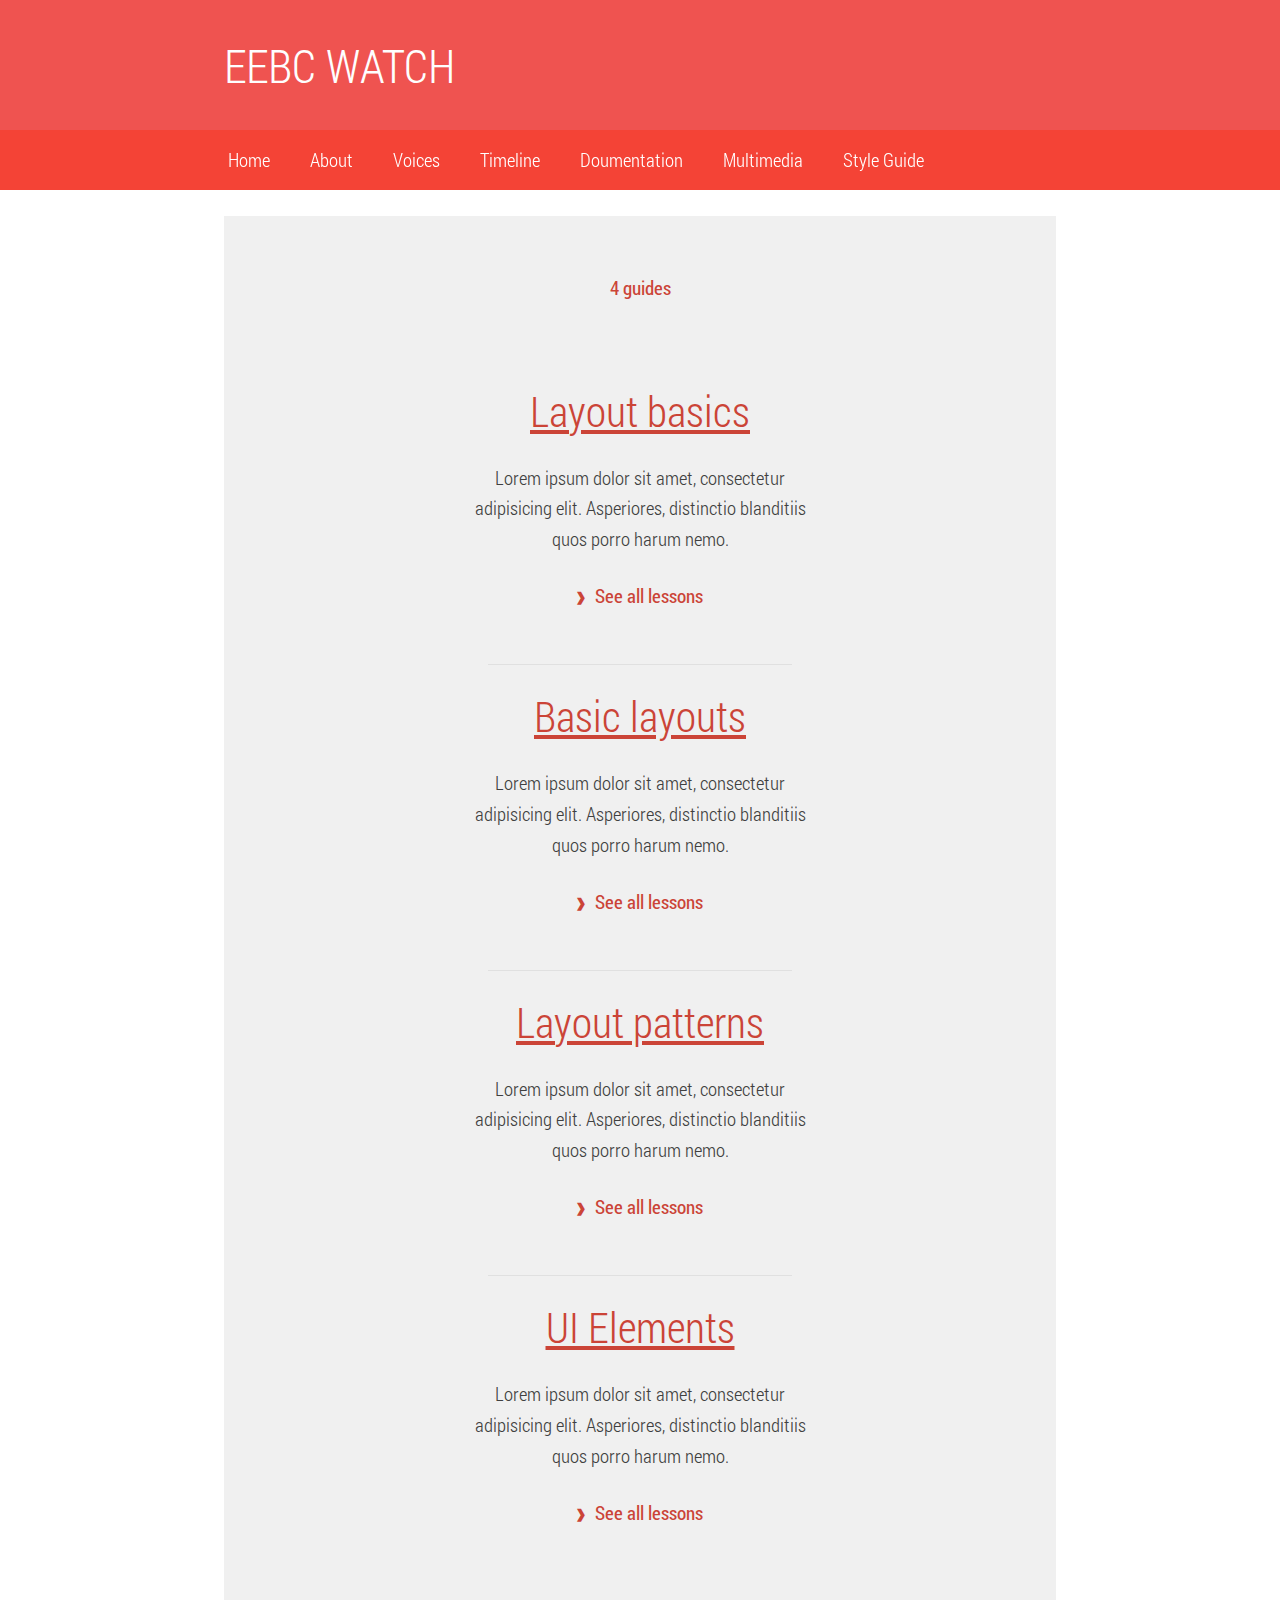
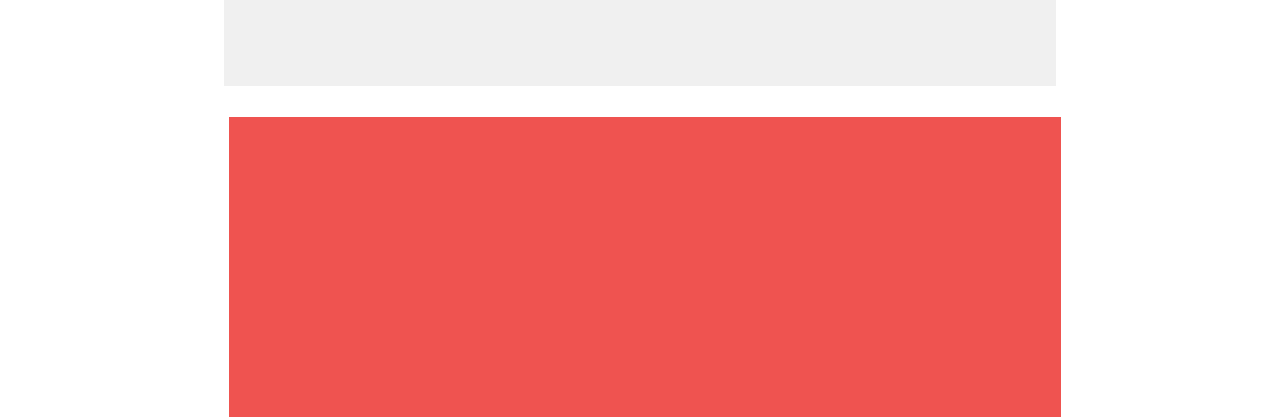
<file: about.html>
<!doctype html>
<html lang="">
  <head>
    <meta charset="utf-8">
    <meta http-equiv="X-UA-Compatible" content="IE=edge">
    <meta name="description" content="A front-end template that helps you build fast, modern mobile web apps.">
    <meta name="viewport" content="width=device-width, initial-scale=1">
    <title>Web Starter Kit</title>

    <!-- Web Application Manifest -->
    <link rel="manifest" href="manifest.json">

    <!-- Add to homescreen for Chrome on Android -->
    <meta name="mobile-web-app-capable" content="yes">
    <meta name="application-name" content="Web Starter Kit">
    <link rel="icon" sizes="192x192" href="images/touch/chrome-touch-icon-192x192.png">

    <!-- Add to homescreen for Safari on iOS -->
    <meta name="apple-mobile-web-app-capable" content="yes">
    <meta name="apple-mobile-web-app-status-bar-style" content="black">
    <meta name="apple-mobile-web-app-title" content="Web Starter Kit">
    <link rel="apple-touch-icon" href="images/touch/apple-touch-icon.png">

    <!-- Tile icon for Win8 (144x144 + tile color) -->
    <meta name="msapplication-TileImage" content="images/touch/ms-touch-icon-144x144-precomposed.png">
    <meta name="msapplication-TileColor" content="#3372DF">

    <meta name="theme-color" content="#3372DF">

    <!-- SEO: If your mobile URL is different from the desktop URL, add a canonical link to the desktop page https://developers.google.com/webmasters/smartphone-sites/feature-phones -->
    <!--
    <link rel="canonical" href="http://www.example.com/">
    -->

    <!-- Page styles -->
    <link rel="stylesheet" href="styles/main.css">
    <link rel="stylesheet" href="styles/slick.css">
  </head>
  <body>
    <header class="app-bar promote-layer">
      <div class="app-bar-container">
        <button class="menu"><img src="images/hamburger.svg" alt="Menu"></button>
        <h1 class="logo" <strong>EEBC WATCH</strong></h1>
        <section class="app-bar-actions">
        <!-- Put App Bar Buttons Here -->
        <!-- e.g <button><i class="icon icon-star"></i></button> -->
        </section>
      </div>
    </header>

    <nav class="navdrawer-container promote-layer">
      <h4>Navigation</h4>
      <ul>
        <li><a href="#hello">Home</a></li>
        <li><a href="#get-started">About</a></li>
		<li><a href="#get-started">Voices</a></li>
	    <li><a href="#get-started">Timeline</a></li>
	    <li><a href="#get-started">Doumentation</a></li>
	    <li><a href="#get-started">Multimedia</a></li>
        <li><a href="styleguide.html">Style Guide</a></li>
      </ul>
    </nav>

    <main>
<br>
		
		
		<section class="styleguide__articles-section">
    <div class="articles-section">
        <div class="container">
            <p class="articles-count">4 guides</p>
            <ol class="articles-list">
                <li class="articles-list__item">
                    <h3 class="xlarge"><a href="#ignore-click">Layout basics</a></h3>
                    <p class="g-wide--push-1 g-wide--pull-1">Lorem ipsum dolor sit amet, consectetur adipisicing elit. Asperiores, distinctio blanditiis quos porro harum nemo.</p>
                    <a href="#ignore-click" class="cta--primary">See all lessons</a>
                </li>
                <li class="articles-list__item">
                    <h3 class="xlarge"><a href="#ignore-click">Basic layouts</a></h3>
                    <p class="g-wide--push-1 g-wide--pull-1">Lorem ipsum dolor sit amet, consectetur adipisicing elit. Asperiores, distinctio blanditiis quos porro harum nemo.</p>
                    <a href="#ignore-click" class="cta--primary">See all lessons</a>
                </li>
                <li class="articles-list__item">
                    <h3 class="xlarge"><a href="#ignore-click">Layout patterns</a></h3>
                    <p class="g-wide--push-1 g-wide--pull-1">Lorem ipsum dolor sit amet, consectetur adipisicing elit. Asperiores, distinctio blanditiis quos porro harum nemo.</p>
                    <a href="#ignore-click" class="cta--primary">See all lessons</a>
                </li>
                <li class="articles-list__item">
                    <h3 class="xlarge"><a href="#ignore-click">UI Elements</a></h3>
                    <p class="g-wide--push-1 g-wide--pull-1">Lorem ipsum dolor sit amet, consectetur adipisicing elit. Asperiores, distinctio blanditiis quos porro harum nemo.</p>
                    <a href="#ignore-click" class="cta--primary">See all lessons</a>
                </li>
            </ol>
        </div>
    </div>
</section>
		<br>
		

		<div class="g-medium--full g-wide--full customsection"></div>
    
    </main>

    <!-- build:js(app/) ../../scripts/main.min.js -->

    <script src="scripts/main.js"></script>
    <script src="scripts/jquery.js"></script>
    <script src="scripts/slick.js"></script>
    <script src="scripts/text.js"></script>

    <!-- endbuild -->

    <!-- Google Analytics: change UA-XXXXX-X to be your site's ID -->
    <script>
      (function(i,s,o,g,r,a,m){i['GoogleAnalyticsObject']=r;i[r]=i[r]||function(){
      (i[r].q=i[r].q||[]).push(arguments)},i[r].l=1*new Date();a=s.createElement(o),
      m=s.getElementsByTagName(o)[0];a.async=1;a.src=g;m.parentNode.insertBefore(a,m)
      })(window,document,'script','//www.google-analytics.com/analytics.js','ga');
      ga('create', 'UA-XXXXX-X', 'auto');
      ga('send', 'pageview');
    </script>
    <!-- Built with love using Web Starter Kit -->
  </body>
</html>
</file>
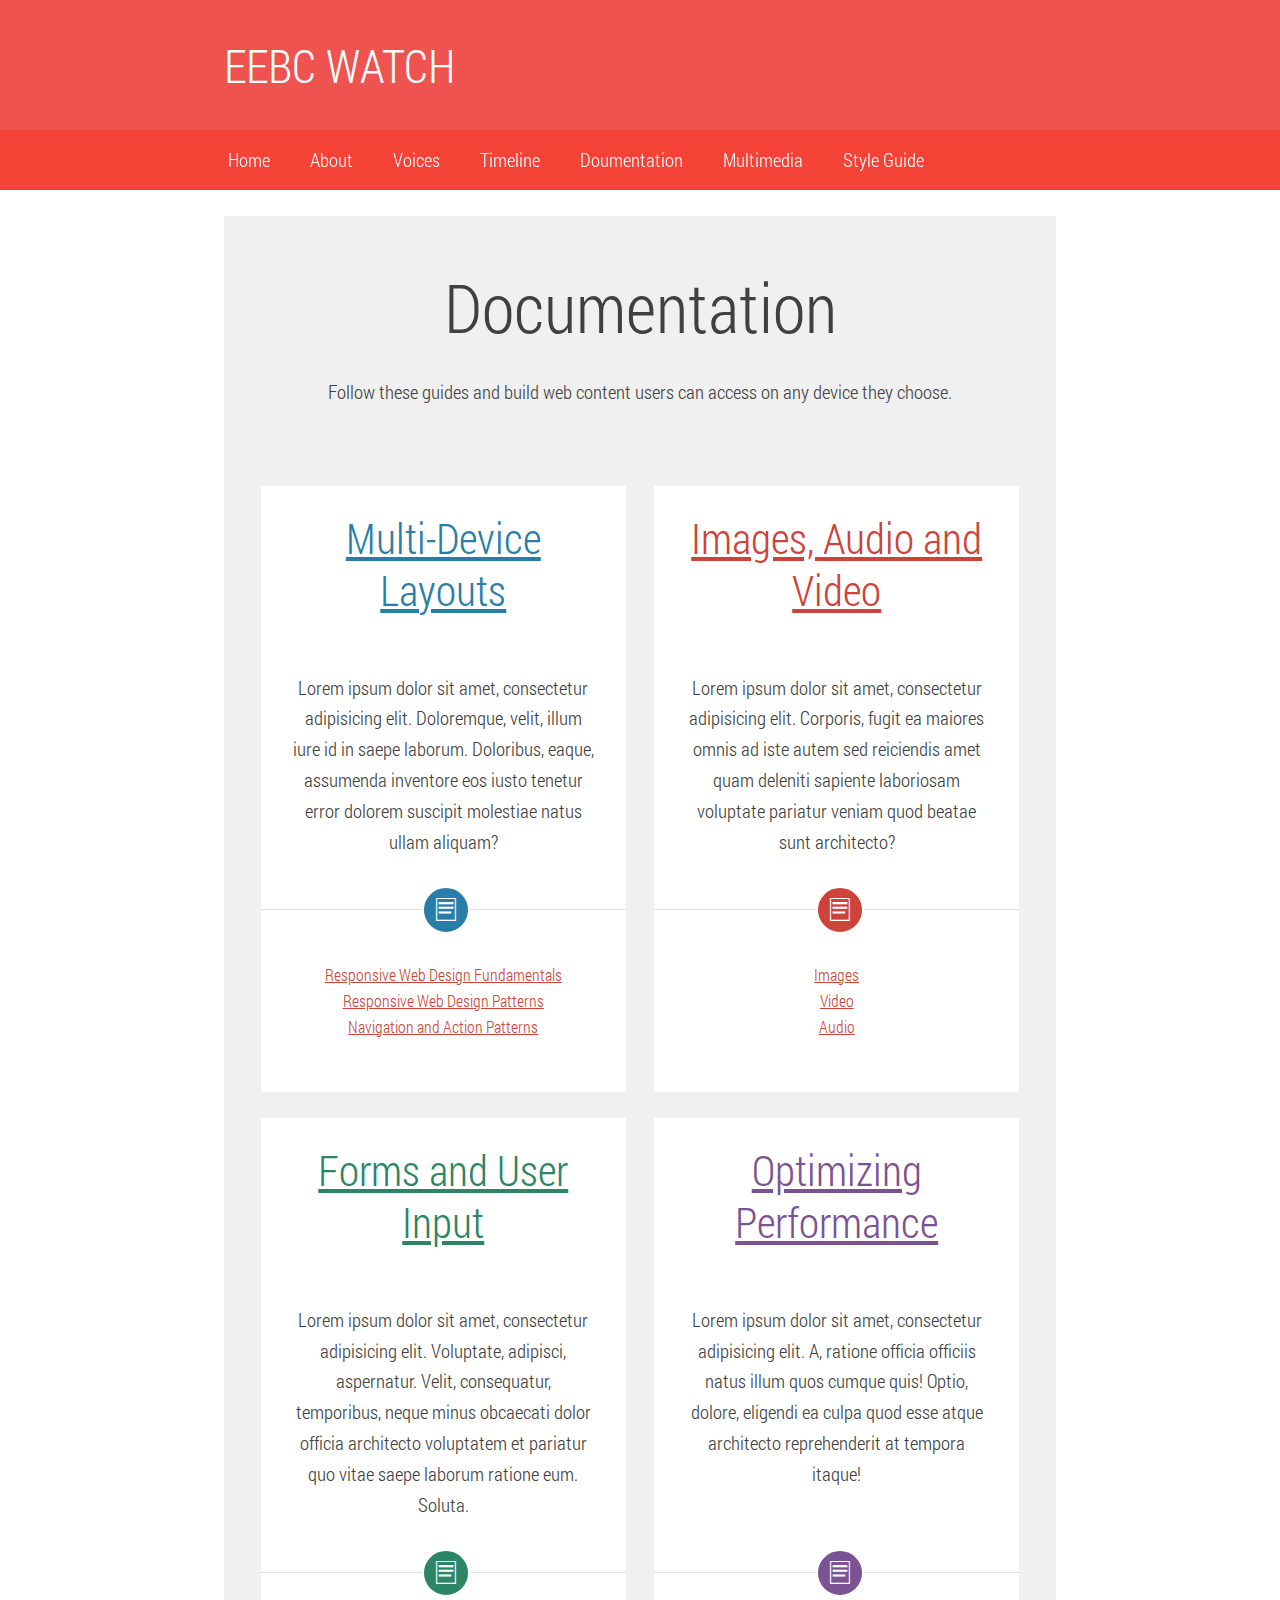
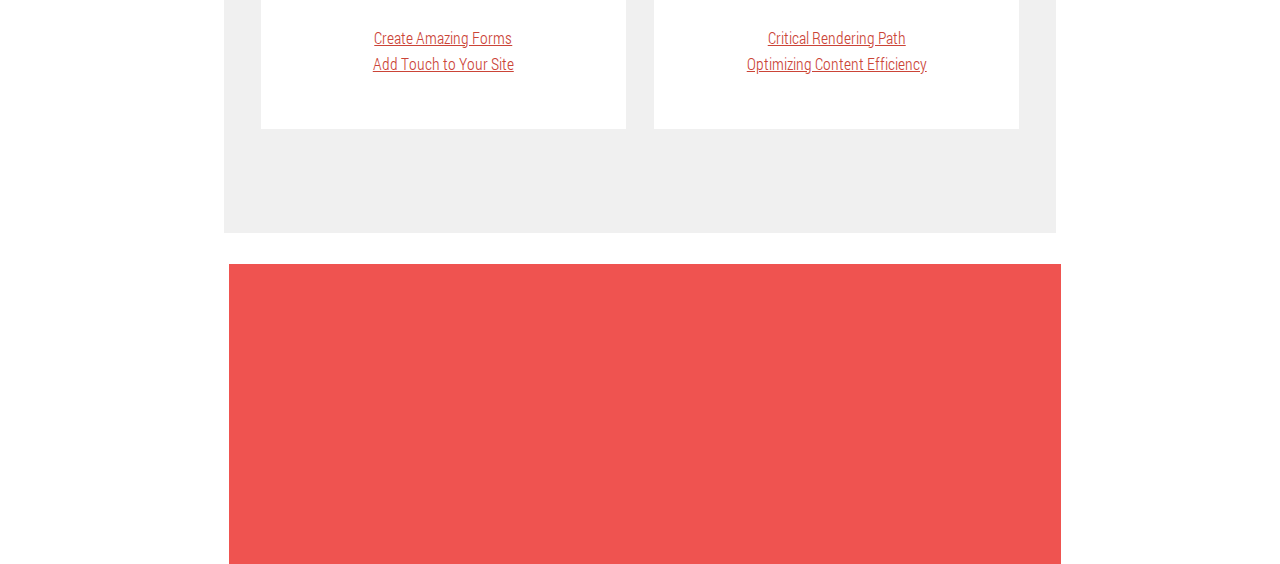
<file: documentation.html>
<!doctype html>
<html lang="">
  <head>
    <meta charset="utf-8">
    <meta http-equiv="X-UA-Compatible" content="IE=edge">
    <meta name="description" content="A front-end template that helps you build fast, modern mobile web apps.">
    <meta name="viewport" content="width=device-width, initial-scale=1">
    <title>Web Starter Kit</title>

    <!-- Web Application Manifest -->
    <link rel="manifest" href="manifest.json">

    <!-- Add to homescreen for Chrome on Android -->
    <meta name="mobile-web-app-capable" content="yes">
    <meta name="application-name" content="Web Starter Kit">
    <link rel="icon" sizes="192x192" href="images/touch/chrome-touch-icon-192x192.png">

    <!-- Add to homescreen for Safari on iOS -->
    <meta name="apple-mobile-web-app-capable" content="yes">
    <meta name="apple-mobile-web-app-status-bar-style" content="black">
    <meta name="apple-mobile-web-app-title" content="Web Starter Kit">
    <link rel="apple-touch-icon" href="images/touch/apple-touch-icon.png">

    <!-- Tile icon for Win8 (144x144 + tile color) -->
    <meta name="msapplication-TileImage" content="images/touch/ms-touch-icon-144x144-precomposed.png">
    <meta name="msapplication-TileColor" content="#3372DF">

    <meta name="theme-color" content="#3372DF">

    <!-- SEO: If your mobile URL is different from the desktop URL, add a canonical link to the desktop page https://developers.google.com/webmasters/smartphone-sites/feature-phones -->
    <!--
    <link rel="canonical" href="http://www.example.com/">
    -->

    <!-- Page styles -->
    <link rel="stylesheet" href="styles/main.css">
    <link rel="stylesheet" href="styles/slick.css">
  </head>
  <body>
    <header class="app-bar promote-layer">
      <div class="app-bar-container">
        <button class="menu"><img src="images/hamburger.svg" alt="Menu"></button>
        <h1 class="logo" <strong>EEBC WATCH</strong></h1>
        <section class="app-bar-actions">
        <!-- Put App Bar Buttons Here -->
        <!-- e.g <button><i class="icon icon-star"></i></button> -->
        </section>
      </div>
    </header>

    <nav class="navdrawer-container promote-layer">
      <h4>Navigation</h4>
      <ul>
        <li><a href="#hello">Home</a></li>
        <li><a href="about.html">About</a></li>
		<li><a href="#get-started">Voices</a></li>
	    <li><a href="#get-started">Timeline</a></li>
	    <li><a href="#get-started">Doumentation</a></li>
	    <li><a href="#get-started">Multimedia</a></li>
        <li><a href="styleguide.html">Style Guide</a></li>
      </ul>
    </nav>

    <main>	
		
<br>
		
		<section class="styleguide__guides-section">
    <div class="guides-section">
        <header class="container">
            <h2 class="xxlarge">Documentation</h2>
            <p>Follow these guides and build web content users can access on any device they choose.</p>
        </header>
        <ul class="guides-list container-medium">
            <li class="guides-list__item g--half theme--multi-device-layouts ">
                <div class="primary-content">
                    <h3 class="xlarge"><a href="#ignore-click" title="Go to Multi-Device Layouts" class="themed">Multi-Device Layouts</a></h3>
                    <p>Lorem ipsum dolor sit amet, consectetur adipisicing elit. Doloremque, velit, illum iure id in saepe laborum. Doloribus, eaque, assumenda inventore eos iusto tenetur error dolorem suscipit molestiae natus ullam aliquam?</p>
                </div>
                <div class="secondary-content">
                    <span class="icon-circle themed--background"><i class="icon icon-lessons"></i></span>
                    <ol class="list-links list-links--secondary">
                        <li><a href="#ignore-click" title="Read the lesson Responsive Web Design Fundamentals">Responsive Web Design Fundamentals</a></li>
                        <li><a href="#ignore-click" title="Read the lesson Responsive Web Design Patterns">Responsive Web Design Patterns</a></li>
                        <li><a href="#ignore-click" title="Read the lesson Navigation and Action Patterns">Navigation and Action Patterns</a></li>
                    </ol>
                </div>
            </li>
            <li class="guides-list__item g--half theme--introduction-to-media g--last">
                <div class="primary-content">
                    <h3 class="xlarge"><a href="#ignore-click" title="Go to Images, Audio and Video" class="themed">Images, Audio and Video</a></h3>
                    <p>Lorem ipsum dolor sit amet, consectetur adipisicing elit. Corporis, fugit ea maiores omnis ad iste autem sed reiciendis amet quam deleniti sapiente laboriosam voluptate pariatur veniam quod beatae sunt architecto?</p>
                </div>
                <div class="secondary-content">
                    <span class="icon-circle themed--background"><i class="icon icon-lessons"></i></span>
                    <ol class="list-links list-links--secondary">
                        <li><a href="#ignore-click" title="Read the lesson Images">Images</a></li>
                        <li><a href="#ignore-click" title="Read the lesson Video">Video</a></li>
                        <li><a href="#ignore-click" title="Read the lesson Audio">Audio</a></li>
                    </ol>
                </div>
            </li>
            <li class="guides-list__item g--half theme--user-input ">
                <div class="primary-content">
                    <h3 class="xlarge"><a href="#ignore-click" title="Go to Forms and User Input" class="themed">Forms and User Input</a></h3>
                    <p>Lorem ipsum dolor sit amet, consectetur adipisicing elit. Voluptate, adipisci, aspernatur. Velit, consequatur, temporibus, neque minus obcaecati dolor officia architecto voluptatem et pariatur quo vitae saepe laborum ratione eum. Soluta.</p>
                </div>
                <div class="secondary-content">
                    <span class="icon-circle themed--background"><i class="icon icon-lessons"></i></span>
                    <ol class="list-links list-links--secondary">
                        <li><a href="#ignore-click" title="Read the lesson Create Amazing Forms">Create Amazing Forms</a></li>
                        <li><a href="#ignore-click" title="Read the lesson Add Touch to Your Site">Add Touch to Your Site</a></li>
                    </ol>
                </div>
            </li>
            <li class="guides-list__item g--half theme--performance g--last">
                <div class="primary-content">
                    <h3 class="xlarge"><a href="#ignore-click" title="Go to Optimizing Performance" class="themed">Optimizing Performance</a></h3>
                    <p>Lorem ipsum dolor sit amet, consectetur adipisicing elit. A, ratione officia officiis natus illum quos cumque quis! Optio, dolore, eligendi ea culpa quod esse atque architecto reprehenderit at tempora itaque!</p>
                </div>
                <div class="secondary-content">
                    <span class="icon-circle themed--background"><i class="icon icon-lessons"></i></span>
                    <ol class="list-links list-links--secondary">
                        <li><a href="#ignore-click" title="Read the lesson Critical Rendering Path">Critical Rendering Path</a></li>
                        <li><a href="#ignore-click" title="Read the lesson Optimizing Content Efficiency">Optimizing Content Efficiency</a></li>
                    </ol>
                </div>
            </li>
        </ul>
    </div>
</section>
		
		<br>
		
		<div class="g-medium--full g-wide--full customsection"></div>
		
     

      
    
    </main>

    <!-- build:js(app/) ../../scripts/main.min.js -->

    <script src="scripts/main.js"></script>
    <script src="scripts/jquery.js"></script>
    <script src="scripts/slick.js"></script>
    <script src="scripts/text.js"></script>

    <!-- endbuild -->

    <!-- Google Analytics: change UA-XXXXX-X to be your site's ID -->
    <script>
      (function(i,s,o,g,r,a,m){i['GoogleAnalyticsObject']=r;i[r]=i[r]||function(){
      (i[r].q=i[r].q||[]).push(arguments)},i[r].l=1*new Date();a=s.createElement(o),
      m=s.getElementsByTagName(o)[0];a.async=1;a.src=g;m.parentNode.insertBefore(a,m)
      })(window,document,'script','//www.google-analytics.com/analytics.js','ga');
      ga('create', 'UA-XXXXX-X', 'auto');
      ga('send', 'pageview');
    </script>
    <!-- Built with love using Web Starter Kit -->
  </body>
</html>
</file>
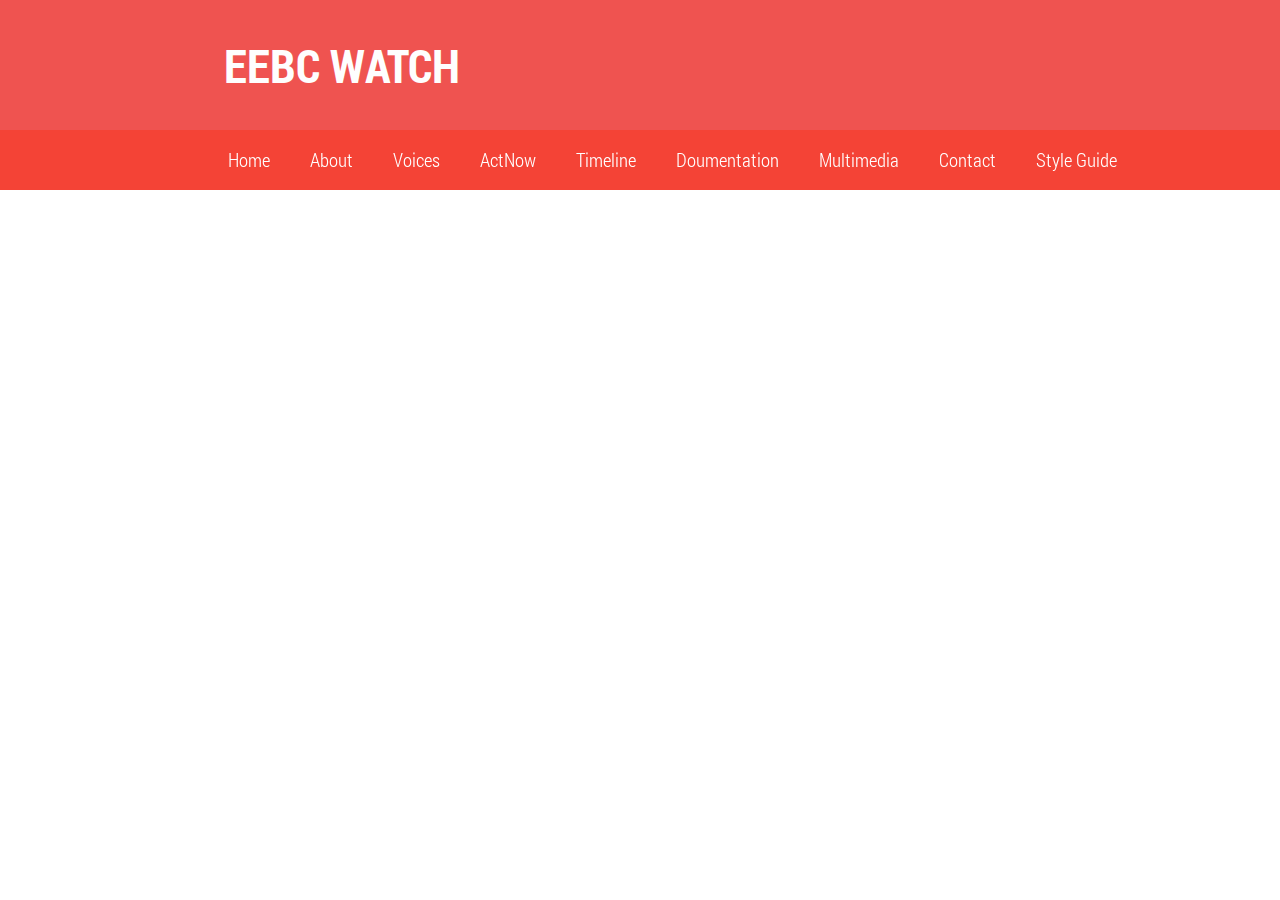
<file: timeline.html>
<!doctype html>
<html lang="">
  <head>
    <meta charset="utf-8">
    <meta http-equiv="X-UA-Compatible" content="IE=edge">
    <meta name="description" content="A campaign to end misery in the horn of Africa.">
    <meta name="viewport" content="width=device-width, initial-scale=1">
    <title>Eritrea Ethiopia Border Comission Watch</title>

    <!-- Add to homescreen -->
    <link rel="manifest" href="manifest.json">

    <!-- Fallback to homescreen for Chrome <39 on Android -->
    <meta name="mobile-web-app-capable" content="yes">
    <meta name="application-name" content="Web Starter Kit">
    <link rel="icon" sizes="192x192" href="images/touch/chrome-touch-icon-192x192.png">

    <!-- Add to homescreen for Safari on iOS -->
    <meta name="apple-mobile-web-app-capable" content="yes">
    <meta name="apple-mobile-web-app-status-bar-style" content="black">
    <meta name="apple-mobile-web-app-title" content="Web Starter Kit">
    <link rel="apple-touch-icon" href="images/touch/apple-touch-icon.png">

    <!-- Tile icon for Win8 (144x144 + tile color) -->
    <meta name="msapplication-TileImage" content="images/touch/ms-touch-icon-144x144-precomposed.png">
    <meta name="msapplication-TileColor" content="#3372DF">

    <meta name="theme-color" content="#3372DF">

    <!-- SEO: If your mobile URL is different from the desktop URL, add a canonical link to the desktop page https://developers.google.com/webmasters/smartphone-sites/feature-phones -->
    <!--
    <link rel="canonical" href="http://www.example.com/">
    -->

    <!-- Page styles -->
    <link rel="stylesheet" href="styles/main.css">
  </head>
  <body>
    <header class="app-bar promote-layer">
      <div class="app-bar-container">
        <button class="menu"><img src="images/hamburger.svg" alt="Menu"></button>
        <h1 class="logo"> <strong>EEBC WATCH</strong></h1>
        <section class="app-bar-actions">
        <!-- Put App Bar Buttons Here -->
        <!-- e.g <button><i class="icon icon-star"></i></button> -->
        </section>
      </div>
    </header>

    <nav class="navdrawer-container promote-layer">
      <h4>Navigation</h4>
      <ul>
        <li><a href="index.html">Home</a></li>
        <li><a href="about.html">About</a></li>
		    <li><a href="voices.html">Voices</a></li>
        <li><a href="actnow.html">ActNow</a></li>
	      <li><a href="timeline.html">Timeline</a></li>
	      <li><a href="documentation.html">Doumentation</a></li>
	      <li><a href="multimedia.html">Multimedia</a></li>
        <li><a href="contacts.html">Contact</a></li>
        <li><a href="styleguide.html">Style Guide</a></li>
      </ul>
    </nav>

    <main>
<iframe src='http://cdn.knightlab.com/libs/timeline/latest/embed/index.html?source=0AsjSRA4uUhjWdGIyUnRrRWhrb3VwYXpmaDhBeTJzWWc&font=Bevan-PotanoSans&maptype=toner&lang=en&height=500' width='100%' height='650' frameborder='0'></iframe>




    </main>

    <!-- build:js scripts/main.min.js -->
    <script src="scripts/main.js"></script>
    <!-- endbuild -->

    <!-- Google Analytics: change UA-XXXXX-X to be your site's ID -->
    <script>
      (function(i,s,o,g,r,a,m){i['GoogleAnalyticsObject']=r;i[r]=i[r]||function(){
      (i[r].q=i[r].q||[]).push(arguments)},i[r].l=1*new Date();a=s.createElement(o),
      m=s.getElementsByTagName(o)[0];a.async=1;a.src=g;m.parentNode.insertBefore(a,m)
      })(window,document,'script','//www.google-analytics.com/analytics.js','ga');
      ga('create', 'UA-XXXXX-X', 'auto');
      ga('send', 'pageview');
    </script>
    <!-- Built with love using Web Starter Kit -->
  </body>
</html>
</file>
<file: styles/main.css>
@charset "UTF-8";html{color:#222}a:visited{color:#551a8b}a:hover{color:#06e}img{vertical-align:middle}fieldset{border:0;margin:0;padding:0}textarea{resize:vertical}.nocallout{-webkit-touch-callout:none}.pressed{background-color:rgba(0,0,0,.7)}textarea[contenteditable]{-webkit-appearance:none}.gifhidden{position:absolute;left:-100%}.ir{background-color:transparent;background-repeat:no-repeat;border:0;direction:ltr;display:block;overflow:hidden;text-align:left;text-indent:-999em}.ir br{display:none}.hidden{display:none!important;visibility:hidden}.visuallyhidden{border:0;clip:rect(0 0 0 0);height:1px;margin:-1px;overflow:hidden;padding:0;position:absolute;width:1px}.visuallyhidden.focusable:active,.visuallyhidden.focusable:focus{clip:auto;height:auto;margin:0;overflow:visible;position:static;width:auto}.invisible{visibility:hidden}.clearfix::before,.clearfix::after{content:"";display:table}.clearfix::after{clear:both}html{font-family:sans-serif;-ms-text-size-adjust:100%;-webkit-text-size-adjust:100%}article,aside,details,figcaption,figure,footer,header,main,nav,section,summary{display:block}audio,canvas,progress,video{display:inline-block;vertical-align:baseline}audio:not([controls]){display:none;height:0}[hidden],template{display:none}a{background:0 0}a:active,a:hover{outline:0}abbr[title]{border-bottom:1px dotted}b,strong{font-weight:700}dfn{font-style:italic}mark{background:#ff0;color:#000}sub,sup{font-size:75%;line-height:0;position:relative;vertical-align:baseline}sup{top:-.5em}sub{bottom:-.25em}img{border:0}svg:not(:root){overflow:hidden}figure{margin:0}hr{box-sizing:content-box;height:0}pre{overflow:auto}code,kbd,pre,samp{font-family:monospace,monospace;font-size:1em}button,input,optgroup,select,textarea{color:inherit;font:inherit;margin:0}button{overflow:visible}button,select{text-transform:none}button,html input[type="button"],input[type="reset"],input[type="submit"]{-webkit-appearance:button;cursor:pointer}button[disabled],html input[disabled]{cursor:default}button::-moz-focus-inner,input::-moz-focus-inner{border:0;padding:0}input{line-height:normal}input[type="checkbox"],input[type="radio"]{box-sizing:border-box;padding:0}input[type="number"]::-webkit-inner-spin-button,input[type="number"]::-webkit-outer-spin-button{height:auto}input[type="search"]{-webkit-appearance:textfield;box-sizing:content-box}input[type="search"]::-webkit-search-cancel-button,input[type="search"]::-webkit-search-decoration{-webkit-appearance:none}legend{border:0;padding:0}textarea{overflow:auto}optgroup{font-weight:700}table{border-collapse:collapse;border-spacing:0}td,th{padding:0}blockquote{margin:0}*,*::before,*::after{box-sizing:border-box}html,body,button{-moz-osx-font-smoothing:grayscale;-webkit-font-smoothing:antialiased;font-smoothing:antialiased}body{font-size:16px;line-height:1.625em;color:#404040}body::after{content:'';position:absolute;top:0;left:0;bottom:0;right:0;width:100%;z-index:9;display:none;background-image:-webkit-linear-gradient(top,rgba(0,0,0,.15)95%,rgba(0,0,0,.15)100%);background-image:linear-gradient(to bottom,rgba(0,0,0,.15)95%,rgba(0,0,0,.15)100%);background-size:100% 26px}body.debug::after{display:block;pointer-events:none}pre{background:#f0f0f0;padding:13px}.main-container{box-sizing:content-box;position:relative;padding-left:5%;padding-right:5%;margin-left:auto;margin-right:auto}@media only screen and (min-width:620px){.main-container{padding-left:4.8%;padding-right:4.8%;max-width:688px}}@media only screen and (min-width:800px){.main-container{padding-left:4.4%;padding-right:4.4%;max-width:864px}}.container{box-sizing:content-box;position:relative;padding-left:5%;padding-right:5%;margin-left:auto;margin-right:auto}@media only screen and (min-width:620px){.container{padding-left:4.8%;padding-right:4.8%;max-width:688px}}@media only screen and (min-width:800px){.container{padding-left:4.4%;padding-right:4.4%;max-width:864px}}@media only screen and (min-width:620px){.container-medium{box-sizing:content-box;position:relative;padding-left:5%;padding-right:5%;margin-left:auto;margin-right:auto}}@media only screen and (min-width:620px) and (min-width:620px){.container-medium{padding-left:4.8%;padding-right:4.8%;max-width:688px}}@media only screen and (min-width:620px) and (min-width:800px){.container-medium{padding-left:4.4%;padding-right:4.4%;max-width:864px}}@media only screen and (max-width:619px){.container-small{box-sizing:content-box;position:relative;padding-left:5%;padding-right:5%;margin-left:auto;margin-right:auto}}@media only screen and (max-width:619px) and (min-width:620px){.container-small{padding-left:4.8%;padding-right:4.8%;max-width:688px}}@media only screen and (max-width:619px) and (min-width:800px){.container-small{padding-left:4.4%;padding-right:4.4%;max-width:864px}}@media only screen and (min-width:800px){.content{margin-right:25.9%}.content pre{margin-right:-25.9%}}@font-face{font-family:icons;src:url(../../images/icons/icons.eot);src:url(../../images/icons/icons.eot?#iefix) format("embedded-opentype"),url(../../images/icons/icons.woff2) format("woff2"),url(../../images/icons/icons.woff) format("woff"),url(../../images/icons/icons.ttf) format("truetype"),url(../../images/icons/icons.svg?#icons) format("svg");font-weight:400;font-style:normal}.icon{font-family:'icons';display:inline-block;vertical-align:top;line-height:1;font-weight:400;font-style:normal;speak:none;text-decoration:inherit;text-transform:none;text-rendering:optimizeLegibility;-webkit-font-smoothing:antialiased;-moz-osx-font-smoothing:grayscale}.icon-bullet::before,ul li::before,ul.list-links a::before,.list-anchor a::before{content:"\e001"}.icon-chevron-down::before{content:'\e002'}.icon-chevron-large::before{content:'\e003'}.icon-chevron-left::before,.article-nav-link--prev::before{content:'\e004'}.icon-chevron-right::before,.article-nav-link--next::before,ul.list-links.list-links--primary a::before{content:'\e005'}.icon-chevron-up::before{content:'\e006'}.icon-close::before{content:'\e007'}.icon-cog::before{content:'\e008'}.icon-diamond::before{content:'\e009'}.icon-exclamation::before{content:'\e00a'}.icon-google-dev::before{content:'\e00b'}.icon-hash::before{content:'\e00c'}.icon-introduction-to-media::before{content:'\e00d'}.icon-lessons::before{content:'\e00e'}.icon-menu::before{content:'\e00f'}.icon-minus::before{content:'\e010'}.icon-multi-device-layouts::before{content:'\e011'}.icon-performance::before{content:'\e012'}.icon-plus::before{content:'\e013'}.icon-question::before{content:'\e014'}.icon-slash::before{content:'\e015'}.icon-star::before{content:'\e016'}.icon-tick::before{content:'\e017'}.icon-user-input::before{content:'\e018'}.highlight-module{overflow:hidden;margin-top:52px;margin-bottom:26px;position:relative}.highlight-module::after{background:#f0f0f0;content:'';height:100%;position:absolute;top:0;bottom:0;z-index:0;width:100%;right:0;left:0}.highlight-module ul,.highlight-module ol{padding-left:0}.highlight-module__container{box-sizing:content-box;padding-left:5%;padding-right:5%;margin-left:auto;margin-right:auto;padding-bottom:78px;z-index:1;position:relative}@media only screen and (min-width:620px){.highlight-module__container{padding-left:4.8%;padding-right:4.8%;max-width:688px}}@media only screen and (min-width:800px){.highlight-module__container{padding-left:4.4%;padding-right:4.4%;max-width:864px}}.highlight-module__container::before{display:none}@media only screen and (min-width:620px){.highlight-module__container::before{display:block;position:absolute;top:106px;right:45px;font-family:"icons";font-size:130px;line-height:1px;text-align:center;height:100%;width:30.3%;color:#fff}}.highlight-module--left .highlight-module__container::before{right:auto;left:45px}@media only screen and (min-width:800px){.highlight-module__container::before{top:134px;width:22.2%;font-size:180px}.highlight-module--large .highlight-module__container::before{font-size:430px}}@media only screen and (min-width:620px){.highlight-module__container{padding-bottom:52px}}@media only screen and (min-width:800px){.highlight-module__container{min-height:208px}}.highlight-module__title{font-family:"Roboto Condensed",Helvetica,sans-serif;font-size:68px;font-weight:300;line-height:1.1471em;padding-bottom:0;padding-top:26px}@media only screen and (min-width:800px){.highlight-module__title{font-family:"Roboto Condensed",Helvetica,sans-serif;font-size:110px;font-weight:300;line-height:1.19em;padding-top:.2364em;padding-bottom:0}}@media only screen and (min-width:800px){.highlight-module__title{font-family:"Roboto Condensed",Helvetica,sans-serif;font-size:42px;font-weight:300;line-height:1.2381em;padding-top:.619em;padding-bottom:0}}@media only screen and (min-width:800px) and (min-width:800px){.highlight-module__title{font-family:"Roboto Condensed",Helvetica,sans-serif;font-size:68px;font-weight:300;line-height:1.1471em;padding-top:.3824em;padding-bottom:0}}.highlight-module__cta{display:block}.highlight-module--learning{color:#fff}.highlight-module--learning::after{background-color:#da2e75}.highlight-module--learning a{color:#fff;text-decoration:underline}.highlight-module--remember{color:#fff}.highlight-module--remember::after{background-color:#09829a}.highlight-module--remember a{color:#fff;text-decoration:underline}.highlight-module--code{overflow:visible;margin-bottom:52px}.highlight-module--code pre{margin:0;font-size:14px;line-height:26px;padding:26px 0 0}.highlight-module--code pre span{margin:0;padding:0;display:inline-block}.highlight-module--code code{margin:0;padding:0;word-spacing:-2px;display:block}.highlight-module--code .highlight-module__container{padding-bottom:0}.highlight-module--code .highlight-module__cta{position:absolute;bottom:-26px}@media only screen and (min-width:800px){.highlight-module--left::after{width:80%;right:20%}}@media only screen and (min-width:800px){.highlight-module--right::after{width:80%;left:20%}}@media only screen and (min-width:800px){.highlight-module--right.highlight-module--code::after{width:100%;left:0}}.highlight-module--inline{color:#404040;overflow:visible;margin:26px 0 0}.highlight-module--inline .highlight-module__container{padding-bottom:0}.highlight-module--inline .highlight-module__container::before{display:none}.highlight-module--inline .highlight-module__content{border-color:#e0e0e0;border-style:solid;border-width:1px;border-left-width:0;border-right-width:0;margin-bottom:-2px;padding:0 0 26px}.highlight-module--inline .highlight-module__title{font-size:20px;font-weight:300;line-height:1.3em;padding-top:1.3em;padding-bottom:0}@media only screen and (min-width:800px){.highlight-module--inline .highlight-module__title{font-family:"Roboto Condensed",Helvetica,sans-serif;font-size:26px;font-weight:300;line-height:1em;padding-top:1em;padding-bottom:0}}.highlight-module--inline.highlight-module--remember .highlight-module__title,.highlight-module--inline.highlight-module--remember li::before{color:#09829a}.highlight-module--inline.highlight-module--learning .highlight-module__title,.highlight-module--inline.highlight-module--learning li::before{color:#da2e75}.highlight-module--inline::after{display:none!important}div.highlight>pre>code,code .highlight{background:0 0}div.highlight>pre>code .c,code .highlight .c{color:#998;font-style:italic}div.highlight>pre>code .err,code .highlight .err{color:#a61717;background-color:#e3d2d2}div.highlight>pre>code .cm,code .highlight .cm{color:#998;font-style:italic}div.highlight>pre>code .cp,code .highlight .cp{color:rgba(0,0,0,.54)}div.highlight>pre>code .c1,code .highlight .c1{color:#998;font-style:italic}div.highlight>pre>code .cs,code .highlight .cs{color:rgba(0,0,0,.54);font-style:italic}div.highlight>pre>code .gs,code .highlight .gd{color:#000;background-color:#fdd}div.highlight>pre>code .gd .x,code .highlight .gd .x{color:#000;background-color:#faa}div.highlight>pre>code .ge,code .highlight .ge{font-style:italic}div.highlight>pre>code .gr,code .highlight .gr{color:#a00}div.highlight>pre>code .gh,code .highlight .gh{color:rgba(0,0,0,.54)}div.highlight>pre>code .gi,code .highlight .gi{color:#000;background-color:#dfd}div.highlight>pre>code .gi .x,code .highlight .gi .x{color:#000;background-color:#afa}div.highlight>pre>code .go,code .highlight .go{color:#888}div.highlight>pre>code .gp,code .highlight .gp{color:#555}div.highlight>pre>code .gu,code .highlight .gu{color:#aaa}div.highlight>pre>code .gt,code .highlight .gt{color:#a00}div.highlight>pre>code .kt,code .highlight .kt{color:#458}div.highlight>pre>code .m,code .highlight .m{color:#099}div.highlight>pre>code .s,code .highlight .s{color:#da2e75}div.highlight>pre>code .na,code .highlight .na{color:teal}div.highlight>pre>code .nb,code .highlight .nb{color:#0086B3}div.highlight>pre>code .nc,code .highlight .nc{color:#458}div.highlight>pre>code .no,code .highlight .no{color:teal}div.highlight>pre>code .ni,code .highlight .ni{color:purple}div.highlight>pre>code .ne,code .highlight .ne,div.highlight>pre>code .nf,code .highlight .nf{color:#900}div.highlight>pre>code .nn,code .highlight .nn{color:#555}div.highlight>pre>code .nt,code .highlight .nt{color:#09829a}div.highlight>pre>code .nv,code .highlight .nv{color:teal}div.highlight>pre>code .w,code .highlight .w{color:#bbb}div.highlight>pre>code .mf,code .highlight .mf,div.highlight>pre>code .mh,code .highlight .mh,div.highlight>pre>code .mi,code .highlight .mi,div.highlight>pre>code .mo,code .highlight .mo{color:#099}div.highlight>pre>code .sb,code .highlight .sb,div.highlight>pre>code .sc,code .highlight .sc,div.highlight>pre>code .sd,code .highlight .sd,div.highlight>pre>code .s2,code .highlight .s2,div.highlight>pre>code .se,code .highlight .se,div.highlight>pre>code .sh,code .highlight .sh,div.highlight>pre>code .si,code .highlight .si,div.highlight>pre>code .sx,code .highlight .sx{color:#da2e75}div.highlight>pre>code .sr,code .highlight .sr{color:#009926}div.highlight>pre>code .s1,code .highlight .s1{color:#da2e75}div.highlight>pre>code .ss,code .highlight .ss{color:#990073}div.highlight>pre>code .bp,code .highlight .bp{color:rgba(0,0,0,.54)}div.highlight>pre>code .vc,code .highlight .vc,div.highlight>pre>code .vg,code .highlight .vg,div.highlight>pre>code .vi,code .highlight .vi{color:teal}div.highlight>pre>code .il,code .highlight .il{color:#099}.editorial-header{overflow:hidden}.editorial-header .breadcrumbs,.editorial-header .breadcrumbs a{color:#cb4437}@media only screen and (min-width:620px){.editorial-header .container{position:relative}.editorial-header .container::before{content:"";font-family:"icons";font-size:1000px;line-height:0;display:block;position:absolute;top:0;right:100%;color:#f0f0f0;margin:168px -35px 0 0}}.editorial-header__excerpt{font-size:20px;font-weight:300;line-height:1.3em;padding-top:1.3em;padding-bottom:0;font-family:"Roboto Condensed",Helvetica,sans-serif}.editorial-header .tag{padding-top:52px}.editorial-header__subtitle{font-family:"Roboto Condensed",Helvetica,sans-serif;font-size:42px;font-weight:300;line-height:1.2381em;padding-bottom:0;padding-top:0;color:#cb4437}@media only screen and (min-width:800px){.editorial-header__subtitle{font-family:"Roboto Condensed",Helvetica,sans-serif;font-size:68px;font-weight:300;line-height:1.1471em;padding-top:.3824em;padding-bottom:0}}@media only screen and (min-width:620px){.editorial-header__subtitle{padding-top:0;padding-bottom:26px}}.editorial-header__toc{margin-top:26px}.editorial-header__toc ol{padding-top:0}@media only screen and (min-width:620px){.editorial-header__toc ol{padding-top:0}}.editorial-header__toc-title{font-family:"Roboto Condensed",Helvetica,sans-serif;border-bottom:1px solid #e0e0e0;margin-bottom:13px;padding-bottom:13px!important;color:#cb4437}.summary-header{background-color:#cb4437;padding-bottom:78px;color:#fff;margin-bottom:26px;box-shadow:inset 0 2px 0 0 #fff}.summary-header .breadcrumbs__link{color:#fff}.summary-header__anchor-list{margin-top:52px}.summary-header__anchors-item a{color:#fff}.related-guides{margin-top:78px;padding-bottom:50px;border-top:2px solid #e0e0e0;padding-top:50px}.related-guides__list .list-links{padding-top:0}.related-guides__list a{display:block}.related-guides__title{font-family:"Roboto Condensed",Helvetica,sans-serif;font-size:26px;font-weight:300;line-height:1em;padding-bottom:0;padding-top:0}@media only screen and (min-width:800px){.related-guides__title{font-family:"Roboto Condensed",Helvetica,sans-serif;font-size:42px;font-weight:300;line-height:1.2381em;padding-top:.619em;padding-bottom:0}}@media only screen and (min-width:620px){.related-guides__title{padding-top:0}}.related-guides__main-link{text-transform:uppercase}.related-guides__main-link::before{content:'#';display:inline-block;padding-right:2px}.in-this-guide{margin-top:-78px}.in-this-guide__title{font-size:20px;font-weight:300;line-height:1.3em;padding-top:1.3em;padding-bottom:0;font-family:"Roboto Condensed",Helvetica,sans-serif;margin-bottom:26px}.articles-section{background:#f0f0f0;text-align:center;padding:26px 0 104px}.articles-count{color:#cb4437;font-family:"Roboto Condensed",Helvetica,sans-serif;font-weight:400}.article-section__icon{top:-26px}@media only screen and (min-width:620px){.article-section__icon{top:-39px}}.guides-section{background:#f0f0f0;padding:26px 0 104px}.guides-section,.page-header{text-align:center}.page-header .breadcrumbs{text-align:left;color:#cb4437}.page-header .breadcrumbs a{color:#cb4437}.page-header h3{color:rgba(0,0,0,.87);padding-top:52px}.page-header__excerpt{position:relative;padding-top:0}.page-header__excerpt:last-child{padding-bottom:78px}.featured-section{background:#f0f0f0}.featured-spotlight{background:#cb4437;color:#fff;overflow:hidden;padding-bottom:77px;margin-top:52px}.featured-spotlight p{padding-bottom:26px}.featured-spotlight .cta--primary{color:#fff}.featured-spotlight .cta--primary:hover{color:#fff}.featured-spotlight__container{position:relative}@media only screen and (max-width:619px){.featured-spotlight__img{padding-top:58.4%;padding-bottom:0;height:0;overflow:hidden;position:relative;width:100%}}.featured-spotlight__img img{display:block;width:100%;position:absolute;left:0;top:0;margin:0}@media only screen and (min-width:620px){.featured-spotlight__img img{width:auto;max-width:none;left:109%}}@media only screen and (min-width:800px){.featured-spotlight__img img{left:107.4%}}.quote__content{position:relative;font-family:"Roboto Condensed",Helvetica,sans-serif;font-size:16px;line-height:1.625em;padding-bottom:0;padding-top:104px;padding-left:26px}@media only screen and (min-width:800px){.quote__content{font-size:20px;font-weight:300;line-height:1.3em;padding-top:1.3em;padding-bottom:0}}@media only screen and (min-width:620px){.quote__content{padding-top:52px;padding-left:0}}.quote__content p{border-top:1px solid #e0e0e0;text-align:right;font-weight:500;margin-top:12px;padding-top:13px}.quote__content::before{content:open-quote;display:block;position:absolute;font-family:"Roboto Condensed",Helvetica,sans-serif;font-weight:700;color:#f0f0f0;top:90px;left:26px;font-size:260px}@media only screen and (min-width:620px){.quote__content::before{top:225px;left:-210px;font-size:540px}}.article-nav{overflow:hidden;position:relative}.article-nav::before{content:'';border-left:2px solid #e0e0e0;height:100%;position:absolute;top:0;left:50%}.article-nav-link{padding:26px 32px;float:left;width:50%;position:relative}.article-nav-link::before{position:absolute;top:21px;font-family:"Roboto Condensed",Helvetica,sans-serif;font-size:20px;font-weight:400}@media only screen and (min-width:620px){.article-nav-link::before{top:25px;font-size:26px;display:block;padding:13px 10px;color:#fff;background:#3372df}}.article-nav p{padding:0;margin:0}.article-nav-link--prev{text-align:right}.article-nav-link--prev::before{font-family:"icons";left:32px}@media only screen and (min-width:620px){.article-nav-link--prev p{padding-left:52px}}.article-nav-link--next::before{font-family:"icons";right:32px}@media only screen and (min-width:620px){.article-nav-link--next p{padding-right:52px}}.article-nav-count{font-size:20px;line-height:1.3em;padding-top:1.3em;padding-bottom:0;font-weight:700}@media only screen and (min-width:800px){.article-nav-count{font-family:"Roboto Condensed",Helvetica,sans-serif;font-size:26px;font-weight:300;line-height:1em;padding-top:1em;padding-bottom:0}}@media only screen and (min-width:620px){.article-nav-count{font-weight:400}}@media only screen and (min-width:620px){.did-you-know ol{padding-top:0!important}}.did-you-know .cta--primary{margin-top:26px;font-weight:500}.did-you-know>.g--half{position:relative;padding-left:0}@media only screen and (min-width:620px){.did-you-know>.g--half{padding-left:32px}}.did-you-know__symbol{padding-bottom:312px}@media only screen and (min-width:620px){.did-you-know__symbol{padding-bottom:26px}}.did-you-know__symbol::after{content:"";color:#3372df;font-family:"icons";font-size:300px;top:150px;left:30%;position:relative;display:block;width:0}@media only screen and (min-width:620px){.did-you-know__symbol::after{position:absolute;font-size:400px;top:200px;left:110%}}@media only screen and (min-width:800px){.did-you-know__symbol::after{position:absolute;font-size:400px;top:200px;left:124%}}.toc__title{font-size:16px;line-height:1.625em;padding-top:1.625em;font-family:"Roboto Condensed",Helvetica,sans-serif;padding-bottom:13px;margin-bottom:12px;border-bottom:1px solid #e0e0e0}@media only screen and (min-width:800px){.toc__title{font-size:20px;font-weight:300;line-height:1.3em;padding-top:1.3em;padding-bottom:0}}@media only screen and (min-width:620px){.toc__title{padding-bottom:13px;margin-bottom:13px}}.toc__list{padding-top:0;border-bottom:1px solid #e0e0e0;padding-bottom:12px;margin-bottom:13px}.toc__list a{display:block}.toc__sublist{padding-top:0}.next-lessons{background:rgba(0,0,0,.87);padding:26px 26px 52px;margin-top:26px;color:#fff;position:relative}@media only screen and (min-width:620px){.next-lessons h3 i{display:none}}.next-lessons::before,.next-lessons::after{color:rgba(255,255,255,.5);position:absolute;display:none}@media only screen and (min-width:620px){.next-lessons::before,.next-lessons::after{display:inline-block}}@media only screen and (min-width:620px){.next-lessons::before{content:attr(data-current-lesson);font-family:"Roboto Condensed",Helvetica,sans-serif;font-size:16px;font-weight:400;line-height:1;background:rgba(0,0,0,.87);display:inline-block;padding:5px 7px;right:127px;top:143px;z-index:1;color:rgba(255,255,255,.5)}}@media only screen and (min-width:800px){.next-lessons::before{font-size:20px;padding-left:15px;padding-right:15px;top:126px;right:230px}}@media only screen and (min-width:620px){.next-lessons::after{content:"";font-family:"icons";font-size:150px;right:40px;top:185px}}@media only screen and (min-width:800px){.next-lessons::after{font-size:210px;right:120px}}@media only screen and (min-width:620px) and (max-width:799px){.g-medium--1{float:left;margin-right:4.5%;width:30.3%}.g-medium--push-1{margin-left:34.8%}.g-medium--pull-1{margin-right:34.8%}.g-medium--2{float:left;margin-right:4.5%;width:65.1%}.g-medium--push-2{margin-left:69.6%}.g-medium--pull-2{margin-right:69.6%}.g-medium--3{float:left;width:99.9%;margin-right:0}.g-medium--full{float:left;margin-right:0;width:100%}.g--third{float:left;margin-right:4.5%;width:30.3%}.g--half,.g-medium--half{float:left;margin-right:4.5%;width:47.75%}.g-medium--last{margin-right:0}.g-medium--last+.g-medium--half{clear:left}.g--pull-half{margin-right:52.25%}}@media only screen and (min-width:800px){.g-wide--1{float:left;margin-right:3.7%;width:22.2%}.g-wide--push-1{margin-left:25.9%}.g-wide--pull-1{margin-right:25.9%}.g-wide--2{float:left;margin-right:3.7%;width:48.1%}.g-wide--push-2{margin-left:51.8%}.g-wide--pull-2{margin-right:51.8%}.g-wide--3{float:left;margin-right:3.7%;width:74%}.g-wide--push-3{margin-left:77.7%}.g-wide--pull-3{margin-right:77.7%}.g-wide--4{float:left;width:99.9%}.g-wide--4,.g-wide--last,.g-wide--full{margin-right:0}.g-wide--full{float:left;width:100%}.g--third{float:left;margin-right:3.7%;width:30.8%}.g--half,.g-wide--half{float:left;margin-right:3.7%;width:48.15%}.g--pull-half{margin-right:51.85%}}.g--last{margin-right:0}.g--centered{float:none;margin-left:auto;margin-right:auto}.grid-overlay{display:none;pointer-events:none}.debug .grid-overlay{box-sizing:content-box;padding-left:5%;padding-right:5%;margin-left:auto;margin-right:auto;position:absolute;top:0;bottom:0;left:0;right:0;height:100%;display:block}@media only screen and (min-width:620px){.debug .grid-overlay{padding-left:4.8%;padding-right:4.8%;max-width:688px}}@media only screen and (min-width:800px){.debug .grid-overlay{padding-left:4.4%;padding-right:4.4%;max-width:864px}}.debug .grid-overlay [class*="g-"]{height:100%;background-color:rgba(89,89,89,.2)}@media only screen and (min-width:620px) and (max-width:799px){.debug .grid-overlay .g-wide--last{display:none}}@media only screen and (max-width:619px){.debug .grid-overlay{display:none}}h1,h2,h3,h4,h5,p{margin:0}.small,small{font-size:13px;line-height:2em;padding-top:2em;padding-bottom:0}.base,p,ul,ol,.medium,h4{line-height:1.625em;padding-top:1.625em;padding-bottom:0}.medium,h4{font-size:16px}@media only screen and (min-width:800px){.medium,h4{font-size:20px;font-weight:300;line-height:1.3em;padding-top:1.3em;padding-bottom:0}}.large,h3{font-size:20px;font-weight:300;line-height:1.3em;padding-top:1.3em;padding-bottom:0}@media only screen and (min-width:800px){.large,h3{font-family:"Roboto Condensed",Helvetica,sans-serif;font-size:26px;font-weight:300;line-height:1em;padding-top:1em;padding-bottom:0}}.xlarge,h2{font-family:"Roboto Condensed",Helvetica,sans-serif;font-size:26px;font-weight:300;line-height:1em;padding-top:1em;padding-bottom:0}@media only screen and (min-width:800px){.xlarge,h2{font-family:"Roboto Condensed",Helvetica,sans-serif;font-size:42px;font-weight:300;line-height:1.2381em;padding-top:.619em;padding-bottom:0}}.xxlarge,h1{font-family:"Roboto Condensed",Helvetica,sans-serif;font-size:42px;font-weight:300;line-height:1.2381em;padding-top:.619em;padding-bottom:0}@media only screen and (min-width:800px){.xxlarge,h1{font-family:"Roboto Condensed",Helvetica,sans-serif;font-size:68px;font-weight:300;line-height:1.1471em;padding-top:.3824em;padding-bottom:0}}.huge{font-family:"Roboto Condensed",Helvetica,sans-serif;font-size:68px;font-weight:300;line-height:1.1471em;padding-top:.3824em;padding-bottom:0}@media only screen and (min-width:800px){.huge{font-family:"Roboto Condensed",Helvetica,sans-serif;font-size:110px;font-weight:300;line-height:1.19em;padding-top:.2364em;padding-bottom:0}}li>p{padding-top:0}.button,.button--primary,.button--secondary,.button--secondary-variation{display:inline-block;padding:12px 32px;margin-bottom:13px;margin-top:13px;min-height:26px;text-align:center;font-family:"Roboto Condensed",Helvetica,sans-serif;font-weight:600;text-decoration:none;outline:0;-webkit-transition:none;transition:none}.button:hover,.button--primary:hover,.button--secondary:hover,.button--secondary-variation:hover{background:#4d4d4d;color:#fff;border:1px solid #4d4d4d;text-decoration:none}.button--primary{background:#cb4437;color:#fff;border:1px solid #a4352b}.button--secondary,.button--secondary-variation{background:#fff;color:#cb4437;border:1px solid #e6e6e6}.button--secondary-variation{border-color:transparent}ul,ol{list-style:none;margin:0}@media only screen and (max-width:619px){ul,ol{padding-left:0}}ul li{position:relative;padding-left:16px}ul li::before{font-family:"icons";display:block;font-weight:400;position:absolute;top:0;left:0;line-height:26px;font-size:4px}ol{counter-reset:list}ol>li{position:relative;padding-left:32px}ol>li::before{counter-increment:list;content:"0" counter(list);color:inherit;font-weight:400;display:inline-block;position:absolute;left:0}ol>li:nth-child(10n)~li::before,ol>li:nth-child(10n)::before{content:counter(list)}ul ol,ol ul{padding-top:0}ul.list-links li::before{display:none}ul.list-links a{font-weight:400}ul.list-links a::before{font-family:"icons";display:block;font-weight:400;position:absolute;top:0;left:0;line-height:26px;font-size:4px}ul.list-links.list-links--primary a{font-weight:400;font-family:"Roboto Condensed",Helvetica,sans-serif;line-height:1;text-decoration:none}ul.list-links.list-links--primary a::before{font-family:"icons";font-size:13px;display:block;font-weight:400;position:absolute;top:0;left:0;line-height:26px}ol.list-links li::before{display:none}ol.list-links li a{display:inline-block;font-weight:300}ol.list-links li a::before{counter-increment:list;content:"0" counter(list);color:inherit;font-weight:400;display:inline-block;position:absolute;left:0}ol.list-links li:nth-child(10n)~li a::before,ol.list-links li:nth-child(10n) a::before{content:counter(list)}ol.list-links.list-links--secondary a::before{display:none}.list-links--secondary{font-size:16px;line-height:1.625em;padding-top:1.625em;padding-bottom:0;padding-left:0}.list-links--secondary li,.list-anchor{padding-left:0}.list-anchor li{font-size:16px;line-height:1.625em;padding-bottom:0;padding-top:0;padding-left:0}.list-anchor li::before{display:none}.list-anchor a{line-height:1;display:inline-block;padding-left:16px}.list-anchor a::before{font-family:"icons";display:block;font-weight:400;position:absolute;top:0;left:0;line-height:26px;font-size:4px}@media only screen and (min-width:620px){.list-small li{font-size:13px;line-height:2em;padding-bottom:0;padding-top:0}}.list-centered{text-align:center;padding-left:0}.featured-list{padding-top:78px;padding-bottom:78px}.featured-list__item{background:#fff;padding-left:0;padding-top:26px;padding-bottom:26px;margin-top:26px}@media only screen and (min-width:620px){.featured-list__item{min-height:338px;padding:52px 32px}}.featured-list__item:first-child{margin-top:0}.featured-list__item p{margin-bottom:26px}.featured-list__img-wrapper{display:none;position:relative;padding-top:26px;margin:0 -5%}@media only screen and (min-width:620px){.featured-list__img-wrapper{display:block;padding-top:0;margin:0}}@media only screen and (min-width:620px){.featured-list__img{padding-top:60.8%;padding-bottom:0;height:0;overflow:hidden;position:absolute;width:100%}}.featured-list__img img{display:block;margin:0 auto;max-width:100%}@media only screen and (min-width:620px){.featured-list__img img{margin:0;position:absolute;top:0;height:100%;width:100%;left:0}}.related-guides-list{font-family:"Roboto Condensed",Helvetica,sans-serif;padding-top:0;padding-left:0}@media only screen and (min-width:620px){.related-guides-list{padding-top:26px}}@media only screen and (min-width:800px){.related-guides-list{padding-top:0}}.related-guides-list p,.related-guides-list .tag{padding-top:0}.related-guides-list li{padding-top:26px;padding-bottom:25px;border-bottom:1px solid #e0e0e0}.related-guides-list li:last-child{border-color:transparent}@media only screen and (min-width:620px){.related-guides-list li{padding-top:0;padding-bottom:0;border-color:transparent}}.list--reset,.list--reset li{padding-left:0}.list--reset.list-links a::before,.list--reset li::before{display:none!important}.list-lessons{padding-left:0}.list-lessons a{color:#fff}.list-lessons .current,.list-lessons .current a{text-decoration:none;cursor:default}.list-lessons .current .icon{font-size:13px;display:inline-block;background:rgba(0,0,0,.2);border-radius:100%;width:26px;line-height:26px;text-align:center;margin-left:7px}.list-guides-intro{margin-bottom:52px}@media only screen and (max-width:619px){.list-guides-intro{padding-top:52px}}.list-guides-intro li{border-bottom:1px solid #e0e0e0;padding-bottom:51px;margin-bottom:52px}@media only screen and (min-width:620px){.list-guides-intro li{border-color:transparent;padding-bottom:0}}.list-guides-intro li:last-child{border-bottom:transparent;margin-bottom:0}a{color:#cb4437}a:hover{text-decoration:none}.cta--primary{font-family:"Roboto Condensed",Helvetica,sans-serif;color:#cb4437;font-weight:400;display:inline-block;line-height:1;text-decoration:none}.cta--primary:hover{color:rgba(0,0,0,.87)}.cta--primary::before{display:inline-block;padding-right:10px;font-family:"icons";line-height:25px;font-size:13px;content:""}.cta--secondary{font-family:"Roboto Condensed",Helvetica,sans-serif;color:#cb4437;font-weight:400;display:inline-block;line-height:1}.cta--secondary:hover{color:rgba(0,0,0,.87)}table{margin-top:26px;width:100%}table thead{background:#cb4437;color:#fff}table th{text-align:center;display:none;font-family:"Roboto Condensed",Helvetica,sans-serif;font-size:16px;line-height:1.625em;padding-top:1.625em;padding-bottom:0}@media only screen and (min-width:800px){table th{font-size:20px;font-weight:300;line-height:1.3em;padding-top:1.3em;padding-bottom:0}}@media only screen and (min-width:620px){table tr{border-bottom:1px solid #fff}}table tbody{background:#f0f0f0}table td{display:block;padding-top:13px;padding-bottom:13px}table td::before{content:attr(data-th)" :";display:inline-block;color:#fff;background:#3372df;border-right:2px solid #fff;position:absolute;top:0;left:0;bottom:0;width:100px;max-height:100%;font-family:"Roboto Condensed",Helvetica,sans-serif;font-size:16px;font-weight:400;padding-left:13px;padding-top:13px}@media only screen and (min-width:620px){table td::before{display:none}}table th,table td{position:relative;padding-left:140px}@media only screen and (min-width:620px){table th,table td{display:table-cell}}@media only screen and (min-width:620px){table th{padding:13px 26px 12px}}@media only screen and (min-width:620px){table td{padding:26px 26px 25px}}td:last-child::after{content:"";display:block;background:#fff;height:1px;left:0;position:absolute;bottom:0;width:100%}@media only screen and (min-width:620px){td:last-child::after{display:none}}.table-2 col{width:344px}@media only screen and (min-width:800px){.table-2 col{width:432px}}@media only screen and (min-width:620px){.table-2 th:first-child,.table-2 td:first-child{border-right:2px solid #fff}}.table-3 col{width:229.3333333333px}@media only screen and (min-width:800px){.table-3 col{width:288px}}@media only screen and (min-width:620px){.table-3 th:nth-child(2),.table-3 td:nth-child(2){border-left:2px solid #fff;border-right:2px solid #fff}}.table-4 col{width:172px}@media only screen and (min-width:800px){.table-4 col{width:216px}}@media only screen and (min-width:620px){.table-4 th:nth-child(2),.table-4 th:nth-child(3),.table-4 td:nth-child(2),.table-4 td:nth-child(3){border-left:2px solid #fff;border-right:2px solid #fff}}img,video,object{max-width:100%}.content img{margin-top:26px;margin-bottom:26px}.breadcrumbs{display:none;position:relative;z-index:1}@media only screen and (min-width:620px){.breadcrumbs{display:block}}.breadcrumbs p{padding-top:26px}.breadcrumbs p,.breadcrumbs__link{font-size:13px;line-height:2em;padding-bottom:0}.breadcrumbs__link{color:red;font-weight:400;padding-top:0}@media only screen and (min-width:620px){.breadcrumbs__link{padding-top:0}}.subsection-title{color:rgba(0,0,0,.87);margin-top:52px}.subsection-number{font-size:16px;line-height:1.625em;padding-bottom:0;padding-top:0;display:block}.articles-list{padding-left:0}.articles-list__item{padding-bottom:52px;padding-left:0}.articles-list__item:last-child{padding-bottom:53px}.articles-list__item::before{content:"";display:block;width:40%;height:1px;box-shadow:inset 0 1px 0 0 #e0e0e0;margin-right:0;margin-left:30%}.articles-list__item h3 a:hover{text-decoration:none}.articles-list__item p{margin-top:26px;margin-bottom:26px}.articles-list__item:first-child{padding-top:0}@media only screen and (min-width:620px){.articles-list__item:first-child{padding-top:24px}}.articles-list__item:first-child::before{display:none}.guides-list{overflow:hidden}@media only screen and (min-width:620px){.guides-list{display:-webkit-box;display:-webkit-flex;display:-ms-flexbox;display:flex;-webkit-box-pack:justify;-webkit-justify-content:space-between;-ms-flex-pack:justify;justify-content:space-between;-webkit-flex-wrap:wrap;-ms-flex-wrap:wrap;flex-wrap:wrap;padding-top:52px}}.guides-list__item{padding:0;background:#fff;margin-top:26px;margin-bottom:0}@media only screen and (min-width:620px){.guides-list__item{display:-webkit-box;display:-webkit-flex;display:-ms-flexbox;display:flex;-webkit-box-orient:vertical;-webkit-box-direction:normal;-webkit-flex-direction:column;-ms-flex-direction:column;flex-direction:column;-webkit-flex-wrap:wrap;-ms-flex-wrap:wrap;flex-wrap:wrap}}.guides-list__item h3{margin:0 32px}.guides-list__item p{margin:26px 32px 0}@media only screen and (min-width:620px){.guides-list__item .primary-content{-webkit-box-flex:1;-webkit-flex:1;-ms-flex:1;flex:1}}.guides-list__item .secondary-content{position:relative;margin-top:51px;border-top:1px solid #e0e0e0}@media only screen and (min-width:620px){.guides-list__item .secondary-content{width:100%}}.guides-list__item .secondary-content .icon-circle{position:absolute;top:-28px;left:50%;margin-left:-21px;border:2px solid #fff}.guides-list__item .secondary-content .icon-circle i{font-size:23px}.guides-list__item ol{padding:52px 0;margin:0}.guides-list__item::before{display:none}.icon-circle{position:relative;padding:22px;margin:4px auto}.icon-circle,.icon-circle--large{height:0;width:0;background:rgba(0,0,0,.54);display:block;border-radius:100%;font-size:0}.icon-circle i{font-size:26px}.icon-circle i,.icon-circle span,.icon-circle--large i,.icon-circle--large span{position:absolute;line-height:0;top:50%;width:100%;left:0;text-align:center;color:#fff}.icon-circle span,.icon-circle--large span{font-family:"Roboto Condensed",Helvetica,sans-serif;font-size:26px;font-weight:700}@media only screen and (min-width:620px){.icon-circle span,.icon-circle--large span{font-size:42px}}.icon-circle--large{margin:0 auto;padding:26px;position:relative}.icon-circle--large i{font-size:26px}@media only screen and (min-width:620px){.icon-circle--large i{font-size:42px}}@media only screen and (min-width:620px){.icon-circle--large{padding:37px;border:2px solid #fff}a .icon-circle--large{padding:38px;box-shadow:inset 0 0 0 1px rgba(255,255,255,.42);border:1px solid;-webkit-transition:all 100ms linear;transition:all 100ms linear;-webkit-transform:translateZ(0);transform:translateZ(0)}.no-touch a:hover .icon-circle--large{box-shadow:inset 0 0 0 1px #fff;-webkit-transform:scale(1.1);-ms-transform:scale(1.1);transform:scale(1.1)}}.icon-circle--nav{height:0;width:0;background:rgba(0,0,0,.54);display:block;position:relative;border-radius:100%;font-size:0;padding:13px;margin:0 auto}@media only screen and (min-width:620px){.icon-circle--nav{padding:22px;margin-top:4px;margin-bottom:4px}}.icon-circle--nav i{position:absolute;line-height:1px;top:50%;width:100%;left:0;text-align:center;color:#fff;font-size:16px}@media only screen and (min-width:620px){.icon-circle--nav i{font-size:26px}}.theme--multi-device-layouts .themed{color:#297ea9}.theme--introduction-to-media .themed{color:#cf423a}.theme--user-input .themed{color:#2c8566}.theme--performance .themed{color:#7b5294}.theme--multi-device-layouts .themed--background,.theme--multi-device-layouts .themed--background.next-lessons::before{background-color:#297ea9}.theme--introduction-to-media .themed--background,.theme--introduction-to-media .themed--background.next-lessons::before{background-color:#cf423a}.theme--user-input .themed--background,.theme--user-input .themed--background.next-lessons::before{background-color:#2c8566}.theme--performance .themed--background,.theme--performance .themed--background.next-lessons::before{background-color:#7b5294}.theme--multi-device-layouts .themed--hover:hover{color:#297ea9}.theme--introduction-to-media .themed--hover:hover{color:#cf423a}.theme--user-input .themed--hover:hover{color:#2c8566}.theme--performance .themed--hover:hover{color:#7b5294}.theme--multi-device-layouts .themed--hover-secondary:hover{color:#89c4e2}.theme--introduction-to-media .themed--hover-secondary:hover{color:#edb8b5}.theme--user-input .themed--hover-secondary:hover{color:#78d2b3}.theme--performance .themed--hover-secondary:hover{color:#c4add2}.article--multi-device-layouts .article-container h1,.article--multi-device-layouts .article-container h2{color:#297ea9}.article--introduction-to-media .article-container h1,.article--introduction-to-media .article-container h2{color:#cf423a}.article--user-input .article-container h1,.article--user-input .article-container h2{color:#2c8566}.article--performance .article-container h1,.article--performance .article-container h2{color:#7b5294}.nav-theme--multi-device-layouts .themed--hover:hover{color:#297ea9}.nav-theme--introduction-to-media .themed--hover:hover{color:#cf423a}.nav-theme--user-input .themed--hover:hover{color:#2c8566}.nav-theme--performance .themed--hover:hover{color:#7b5294}.nav-theme--multi-device-layouts .themed{color:#297ea9}.nav-theme--introduction-to-media .themed{color:#cf423a}.nav-theme--user-input .themed{color:#2c8566}.nav-theme--performance .themed{color:#7b5294}.nav-theme--multi-device-layouts .themed--background{background-color:#297ea9}.nav-theme--introduction-to-media .themed--background{background-color:#cf423a}.nav-theme--user-input .themed--background{background-color:#2c8566}.nav-theme--performance .themed--background{background-color:#7b5294}.page--styleguide .styleguide__module-title{margin-bottom:26px}.page--styleguide section{margin-bottom:52px;border-bottom:1px solid #ccc;padding-bottom:77px}.page--styleguide .styleguide__color-list{text-align:center}.page--styleguide .styleguide__color-list li{border-bottom:52px solid;margin-bottom:26px;position:relative}.page--styleguide .styleguide__breadcrumb .breadcrumbs{display:block}.page--styleguide .styleguide__lists ul,.page--styleguide .styleguide__lists ol{margin-bottom:26px}.page--styleguide .styleguide__inverted-block{background:#e8e8e8;padding:0 13px}.page--styleguide .styleguide__theme-block{background:#297ea9;padding:0 13px}.demo{margin-bottom:26px;margin-top:26px}.demo [class*="g-"]{background-color:rgba(0,0,0,.26);position:relative;margin-bottom:26px;min-height:156px}.demo [class*="g-"]::before,.demo [class*="g-"]::after{font-size:13px;line-height:2em;padding-top:2em;padding-bottom:0;display:block;margin:0 10px}.demo [class*="g-"]::before{content:'HTML classes: ';font-weight:700}.demo [class*="g-"]::after{content:attr(class);word-spacing:15px}.page--resources .article-section__icon,.page--resources .articles-count,.page--resources .guides-list__item .secondary-content{display:none}.page--resources .primary-content{padding-top:26px;padding-bottom:52px}.page--resources .primary-content p{margin-top:0}.clear::before,.clear::after{content:'';display:table}.clear::after{clear:both}.color--blue{color:#3372df}.color--red{color:#cb4437}.color--green{color:#0f9d58}.color--yellow{color:#f4b400}.color--blue-secondary{color:#b7cdf4}.color--red-secondary{color:#ebb6b0}.color--green-secondary{color:#56efa5}.color--yellow-secondary{color:#ffd45b}.color--gray-background{color:#f0f0f0}.color--gray-keyline{color:#e0e0e0}.color--gray{color:rgba(0,0,0,.54)}.color--gray-dark{color:rgba(0,0,0,.87)}.color--text{color:#404040}.color--highlight{color:#3372df}.color--warning{color:#ffd45b}.color--danger{color:#cb4437}.color--muted{color:#737373}.color--remember{color:#09829a}.color--learning{color:#da2e75}.color--layouts{color:#297ea9}.color--user{color:#2c8566}.color--media{color:#cf423a}.color--performance{color:#7b5294}.color--layouts-secondary{color:#89c4e2}.color--user-secondary{color:#78d2b3}.color--media-secondary{color:#edb8b5}.color--performance-secondary{color:#c4add2}.text-divider{position:relative;margin-bottom:26px}.text-divider::after{content:'';display:block;position:absolute;width:40%;height:1px;box-shadow:0 1px 0 0 #e0e0e0;left:30%;bottom:-13px}.text-divider.xlarge{margin-bottom:52px}.text-divider.xlarge::after{bottom:-26px}.text-divider.xxlarge{margin-bottom:78px}.text-divider.xxlarge::after{bottom:-39px}.text-divider.huge{margin-bottom:78px}.text-divider.huge::after{bottom:-39px}.centered{text-align:center}.tag{font-size:13px;line-height:2em;padding-top:2em;padding-bottom:0;font-family:"Roboto Condensed",Helvetica,sans-serif;text-transform:uppercase;font-weight:700;display:inline-block;text-decoration:none}.tag:hover{color:rgba(0,0,0,.87)}.tag::before{content:'# ';display:inline-block}html,body{width:100%;height:100%;margin:0;padding:0}body{position:relative;font-family:'Roboto Condensed',Helvetica,Arial,sans-serif;font-weight:300;background-color:#fff;box-sizing:border-box;min-height:100%}body.open,.app-bar{overflow:hidden}.app-bar{display:block;width:100%;position:fixed;top:0;left:0;background-color:#EF5350;z-index:1}.app-bar-container{display:-webkit-flex;display:-ms-flexbox;display:-webkit-box;display:flex;width:100%;height:60px;position:relative;-webkit-flex-direction:row;-ms-flex-direction:row;-webkit-box-orient:horizontal;-webkit-box-direction:normal;flex-direction:row;margin:0 auto}.app-bar.open,.app-bar.open~main{-webkit-transform:translate(250px,0);-ms-transform:translate(250px,0);transform:translate(250px,0)}.app-bar .logo{-webkit-flex:1;-ms-flex:1;-webkit-box-flex:1;flex:1;font-size:2em;line-height:60px;margin:0 16px;padding:0;color:#fefefe;float:none;max-width:none;font-weight:300;display:initial}.app-bar .logo a{text-decoration:none;color:inherit;font-weight:400}.app-bar-actions{display:-webkit-flex;display:-ms-flexbox;display:-webkit-box;display:flex;-webkit-flex-direction:row;-ms-flex-direction:row;-webkit-box-orient:horizontal;-webkit-box-direction:normal;flex-direction:row;z-index:2}.app-bar button{width:60px;height:60px;background-image:none;background-color:transparent;border:none;padding:0;display:inline-block;-webkit-transition:background-color .2s ease-out;transition:background-color .2s ease-out;-webkit-tap-highlight-color:transparent}.app-bar button img{height:24px;width:24px}.app-bar button:hover{background-color:rgba(255,255,255,.1)}.app-bar button:focus{background-color:rgba(255,255,255,.2);outline:0}.app-bar button:active{background-color:rgba(255,255,255,.4)}.promote-layer{-webkit-backface-visibility:hidden;backface-visibility:hidden}.base,p,ul,ol{font-size:19px}.navdrawer-container{z-index:1;position:fixed;top:0;bottom:0;width:250px;height:100%;background-color:#F44336;color:#fefefe;-webkit-transform:translate(-250px,0);-ms-transform:translate(-250px,0);transform:translate(-250px,0);overflow-y:auto}.navdrawer-container.open{-webkit-transform:translate(0,0);-ms-transform:translate(0,0);transform:translate(0,0)}.app-bar,.navdrawer-container.opened,main{-webkit-transition:-webkit-transform .3s ease-out;transition:transform .3s ease-out}.navdrawer-container h4,.navdrawer-container ul li a{height:60px;padding:17px 20px;line-height:1.4}.navdrawer-container h4{background-color:#fff;color:#3367D6}.navdrawer-container ul{padding:0;margin:0;list-style-type:none}.navdrawer-container ul li a{display:block;text-decoration:none;color:#fff;-webkit-transition:background-color .2s ease-out;transition:background-color .2s ease-out;white-space:nowrap}.navdrawer-container ul li{border-bottom-style:solid;border-width:1px;border-color:#fff;padding:0}.navdrawer-container ul li::before{content:none}.navdrawer-container ul li a:hover{background-color:rgba(255,255,255,.2)}.navdrawer-container ul li a:focus{background-color:rgba(255,255,255,.3);outline:0}.navdrawer-container ul li a:active{background-color:rgba(255,255,255,.4)}main{margin:0 auto;padding:60px 16px 16px;min-height:100%}@media all and (min-width:990px){.app-bar{position:relative}.app-bar.open,.app-bar.open~main{-webkit-transform:translate(0,0);-ms-transform:translate(0,0);transform:translate(0,0)}.app-bar-container{display:block;height:130px;max-width:864px;padding:0 16px;box-sizing:border-box;background-color:#EF5350}.app-bar .logo{float:left;margin:0;padding:0;line-height:130px;font-size:46px}.app-bar-actions{float:right}.app-bar::after{content:' ';display:block;height:0;overflow:hidden;clear:both}button.menu{display:none}.navdrawer-container{position:relative;width:100%;height:auto;margin-top:0;-webkit-transform:translate(0,0);-ms-transform:translate(0,0);transform:translate(0,0);-webkit-transition:none;transition:none;overflow-y:auto}.navdrawer-container h4{display:none}.navdrawer-container ul{display:-webkit-flex;display:-ms-flexbox;display:-webkit-box;display:flex;max-width:864px;margin:0 auto;-webkit-flex-direction:row;-ms-flex-direction:row;-webkit-box-orient:horizontal;-webkit-box-direction:normal;flex-direction:row}.navdrawer-container ul li{border:none}main{max-width:864px;padding-top:0;min-height:initial}body{overflow-y:scroll}}.material-icons{font-family:'Material Icons';font-weight:400;font-style:normal;font-size:24px;display:inline-block;width:1em;height:1em;line-height:1;text-transform:none;letter-spacing:normal;-webkit-font-smoothing:antialiased;text-rendering:optimizeLegibility;-moz-osx-font-smoothing:grayscale;-webkit-font-feature-settings:'liga';-moz-font-feature-settings:'liga';font-feature-settings:'liga'}.material-icons.md-18{font-size:18px}.material-icons.md-24{font-size:24px}.material-icons.md-36{font-size:36px}.material-icons.md-48{font-size:48px}.material-icons.md-dark{color:rgba(0,0,0,.54)}.material-icons.md-dark.md-inactive{color:rgba(0,0,0,.26)}.material-icons.md-light{color:#fff}.material-icons.md-light.md-inactive{color:rgba(255,255,255,.3)}.material-icons.orange600{color:#FB8C00}.vgap{height:100px}.slider{width:100%;height:300px;margin:auto}.slider .item{width:100%;height:300px;text-align:center;line-height:300px;color:#fff;font-size:30px}.red,.green,.blue,.yellow,.customsection{background-color:#EF5350}.customsection{height:300px;margin:5px}.demo-card-square.mdl-card{width:100%;height:100%}.demo-card-square>.mdl-card__title{color:#fff;background:url("../assets/demos/dog.png") bottom right 15% no-repeat #46B6AC}@font-face{font-family:'Roboto Condensed';font-style:normal;font-weight:300;src:url(/fonts/RobotoCondensed-Light.eot);src:local("Roboto Condensed Light"),local("RobotoCondensed-Light"),url(/fonts/RobotoCondensed-Light.eot) format("embedded-opentype"),url(/fonts/RobotoCondensed-Light.woff) format("woff")}@font-face{font-family:'Roboto Condensed';font-style:normal;font-weight:400;src:url(/fonts/RobotoCondensed-Regular.eot);src:local("Roboto Condensed Regular"),local("RobotoCondensed-Regular"),url(/fonts/RobotoCondensed-Regular.eot) format("embedded-opentype"),url(/fonts/RobotoCondensed-Regular.woff) format("woff")}@font-face{font-family:'Roboto Condensed';font-style:normal;font-weight:700;src:url(/fonts/RobotoCondensed-Bold.eot);src:local("Roboto Condensed Regular"),local("RobotoCondensed-Bold"),url(/fonts/RobotoCondensed-Bold.eot) format("embedded-opentype"),url(/fonts/RobotoCondensed-Bold.woff) format("woff")}@font-face{font-family:'Roboto Condensed';font-style:italic;font-weight:300;src:url(/fonts/RobotoCondensed-LightItalic.eot);src:local("Roboto Condensed Light Italic"),local("RobotoCondensed-LightItalic"),url(/fonts/RobotoCondensed-LightItalic.eot) format("embedded-opentype"),url(/fonts/RobotoCondensed-LightItalic.woff) format("woff")}@font-face{font-family:'Roboto Condensed';font-style:italic;font-weight:400;src:url(/fonts/RobotoCondensed-Italic.eot);src:local("Roboto Condensed Italic"),local("RobotoCondensed-Italic"),url(/fonts/RobotoCondensed-Italic.eot) format("embedded-opentype"),url(/fonts/RobotoCondensed-Italic.woff) format("woff")}@font-face{font-family:'Roboto Condensed';font-style:italic;font-weight:700;src:url(/fonts/RobotoCondensed-BoldItalic.eot);src:local("Roboto Condensed Bold Italic"),local("RobotoCondensed-BoldItalic"),url(/fonts/RobotoCondensed-BoldItalic.eot) format("embedded-opentype"),url(/fonts/RobotoCondensed-BoldItalic.woff) format("woff")}@font-face{font-family:'Material Icons';font-style:normal;font-weight:400;src:url(/images/icons/MaterialIcons-Regular.eot);src:local("Material Icons"),local("MaterialIcons-Regular"),url(/images/icons/MaterialIcons-Regular.woff2) format("woff2"),url(/images/icons/MaterialIcons-Regular.woff) format("woff"),url(/images/icons/MaterialIcons-Regular.ttf) format("truetype")}
/*# sourceMappingURL=[data-uri] */
</file>
